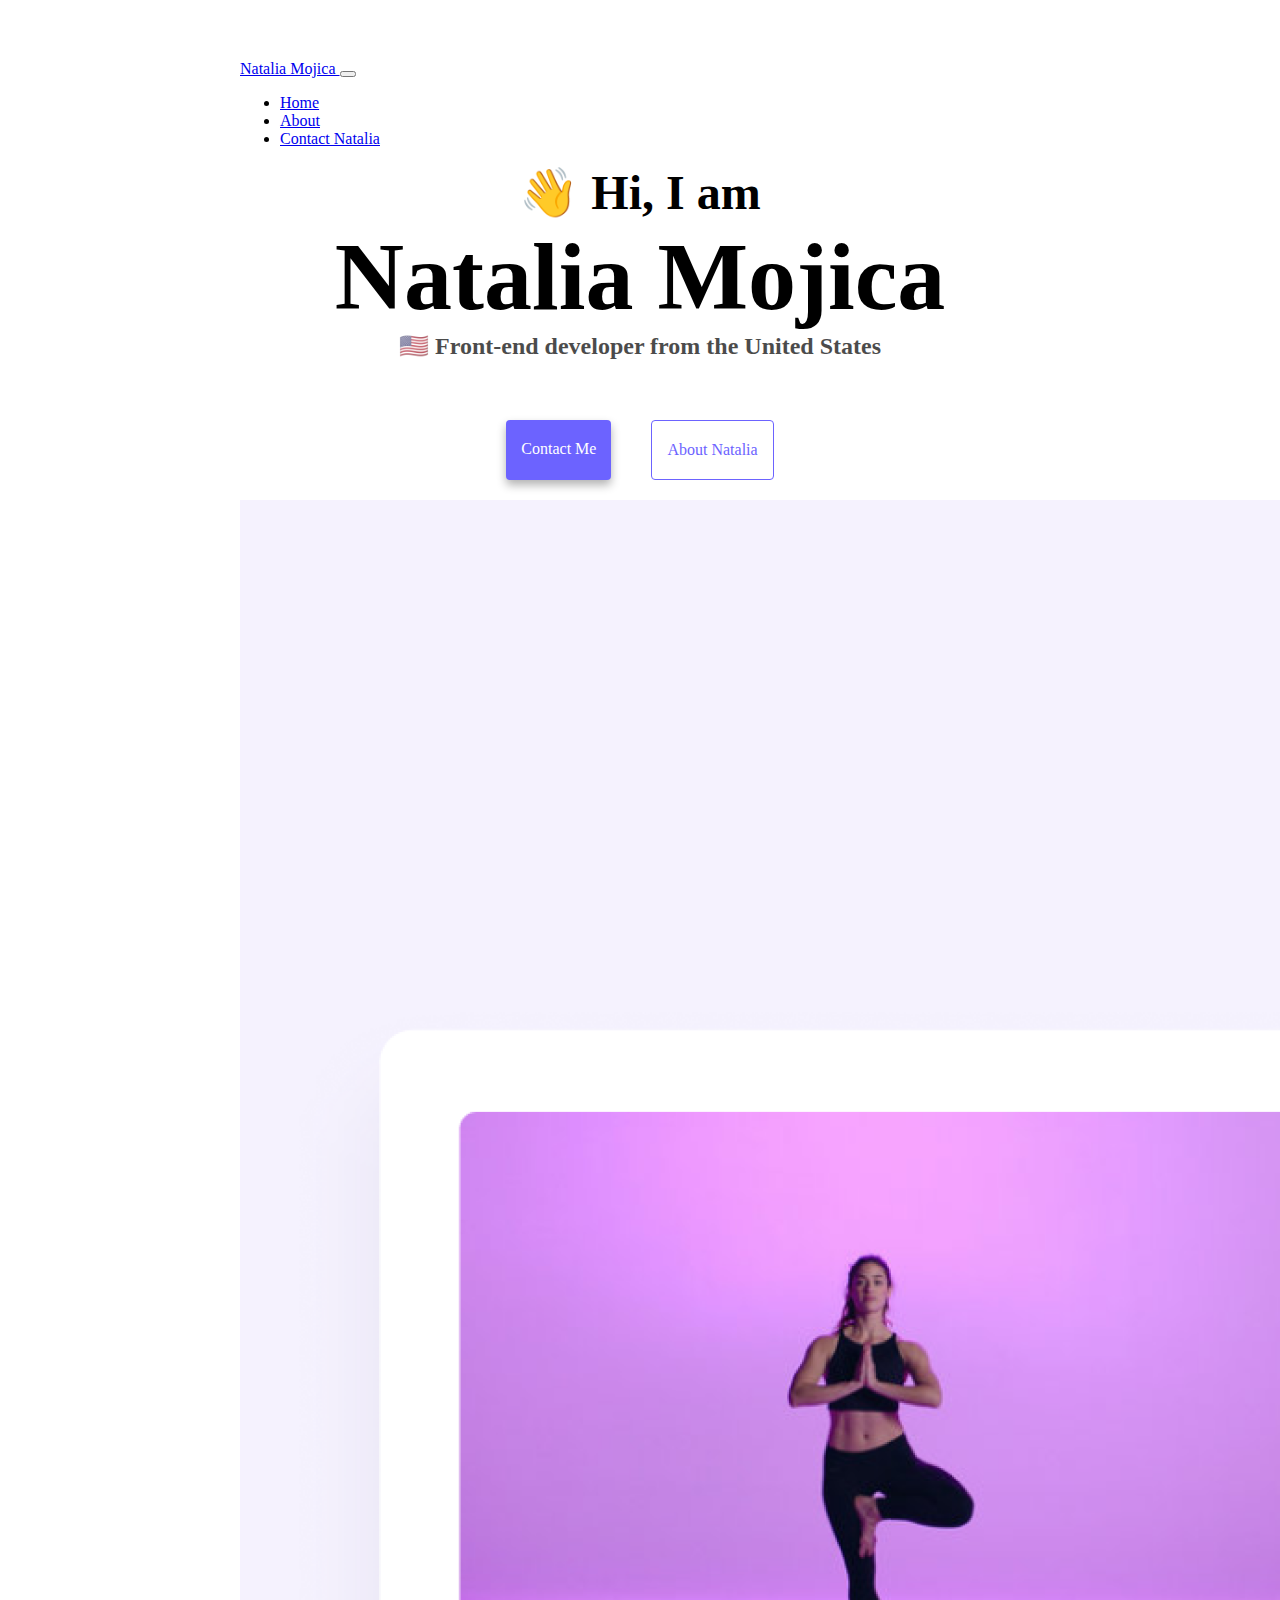
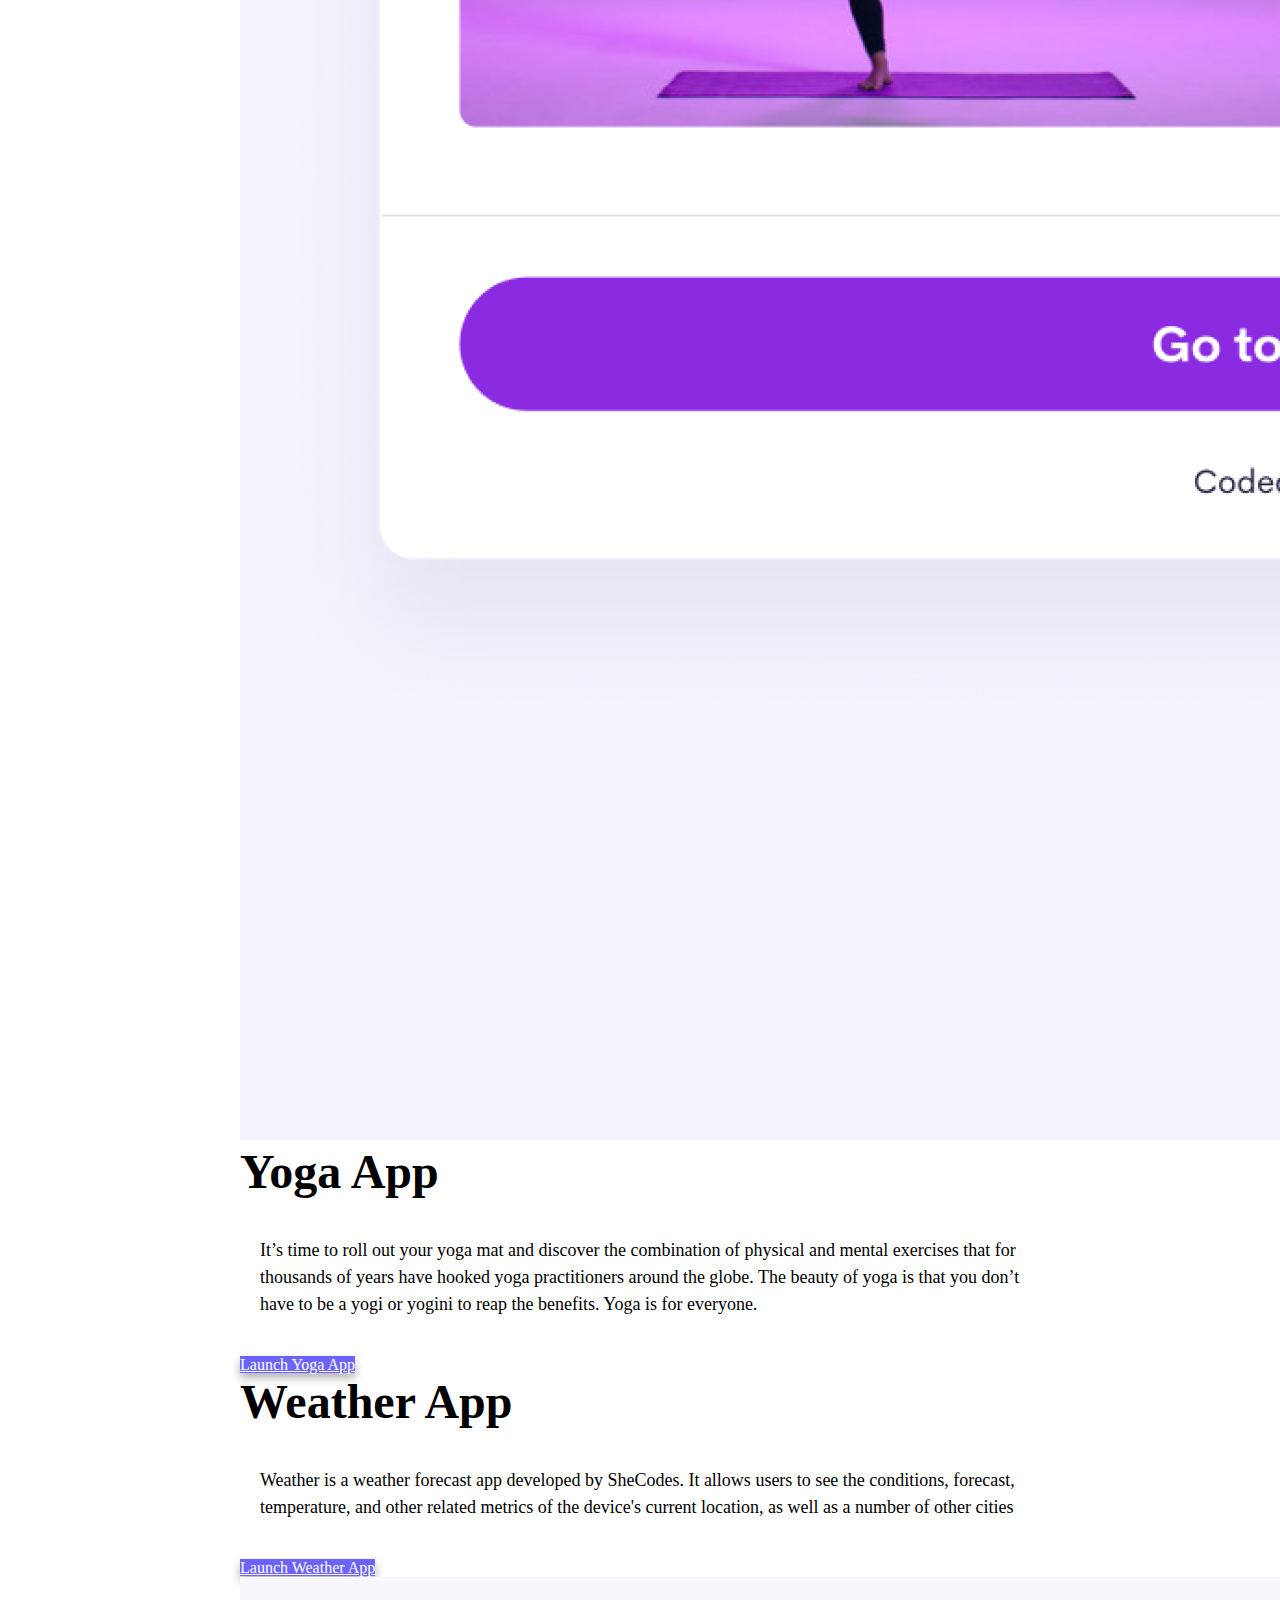
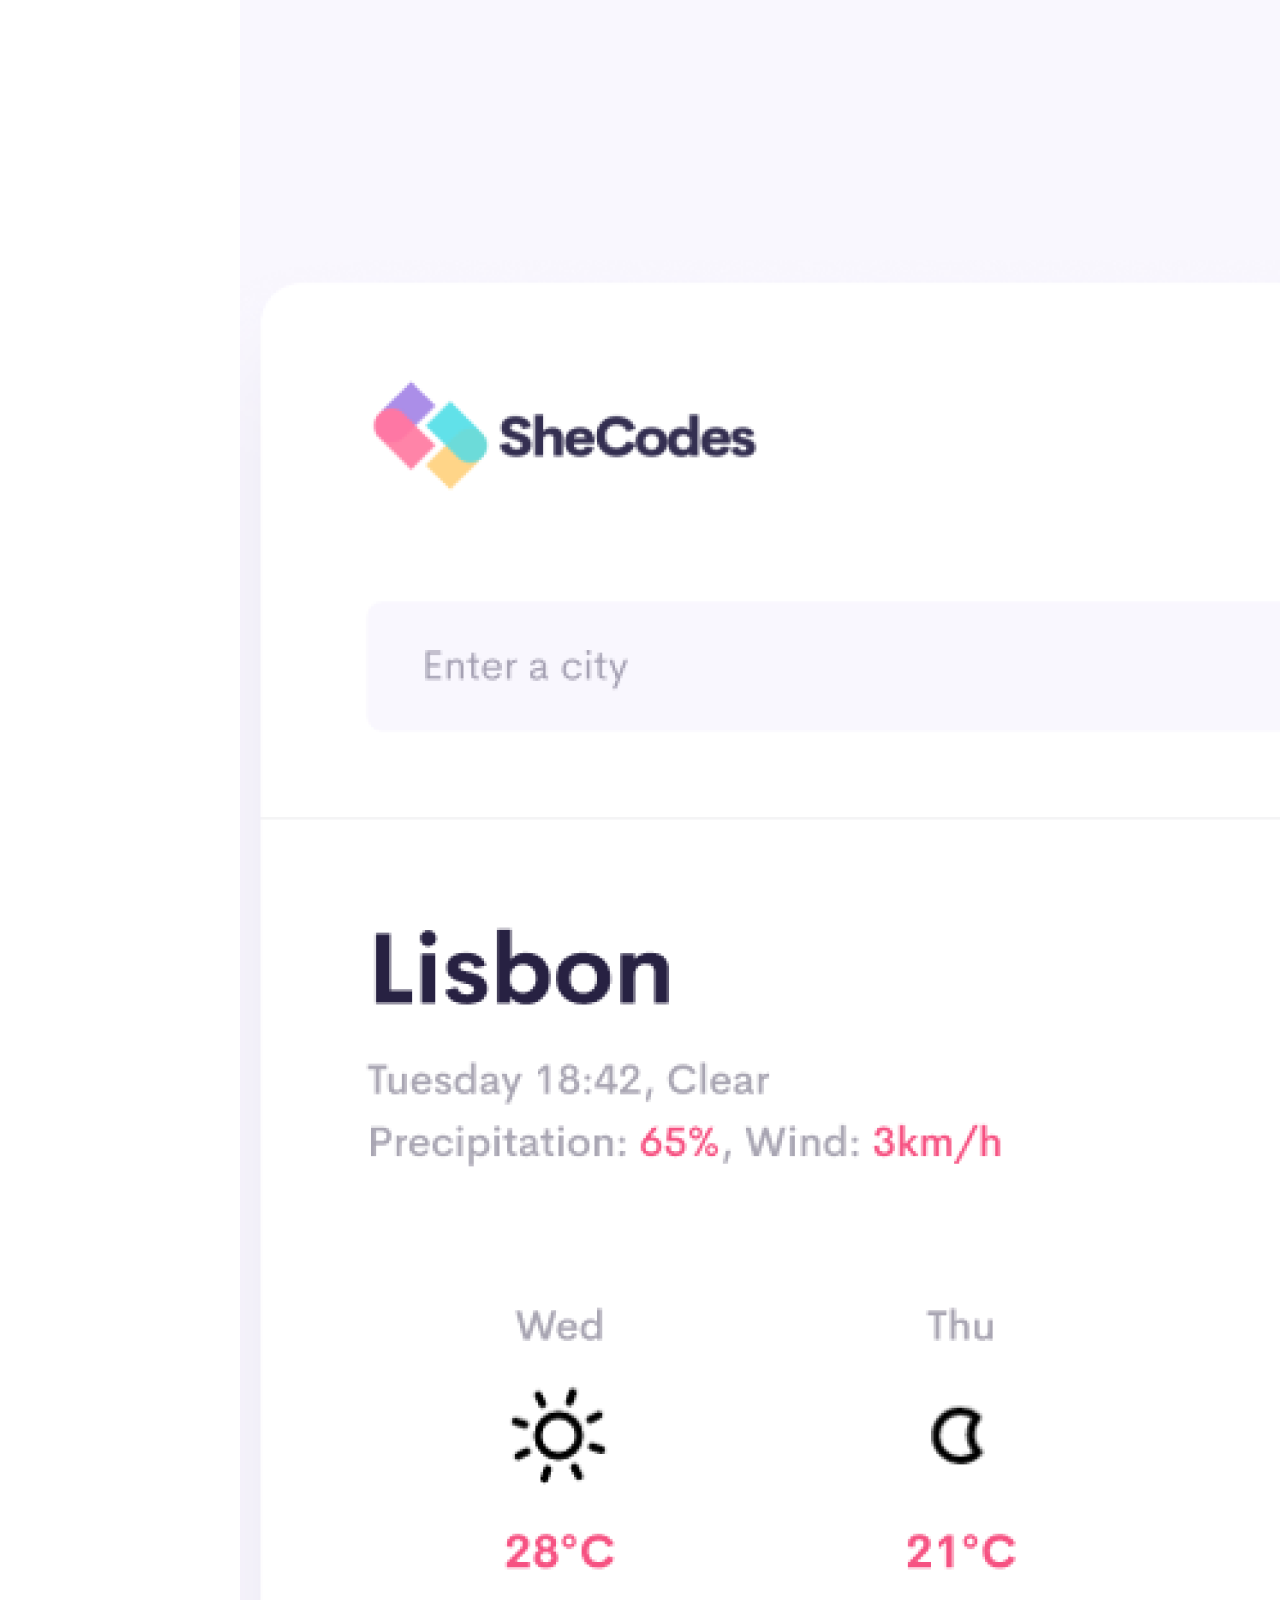
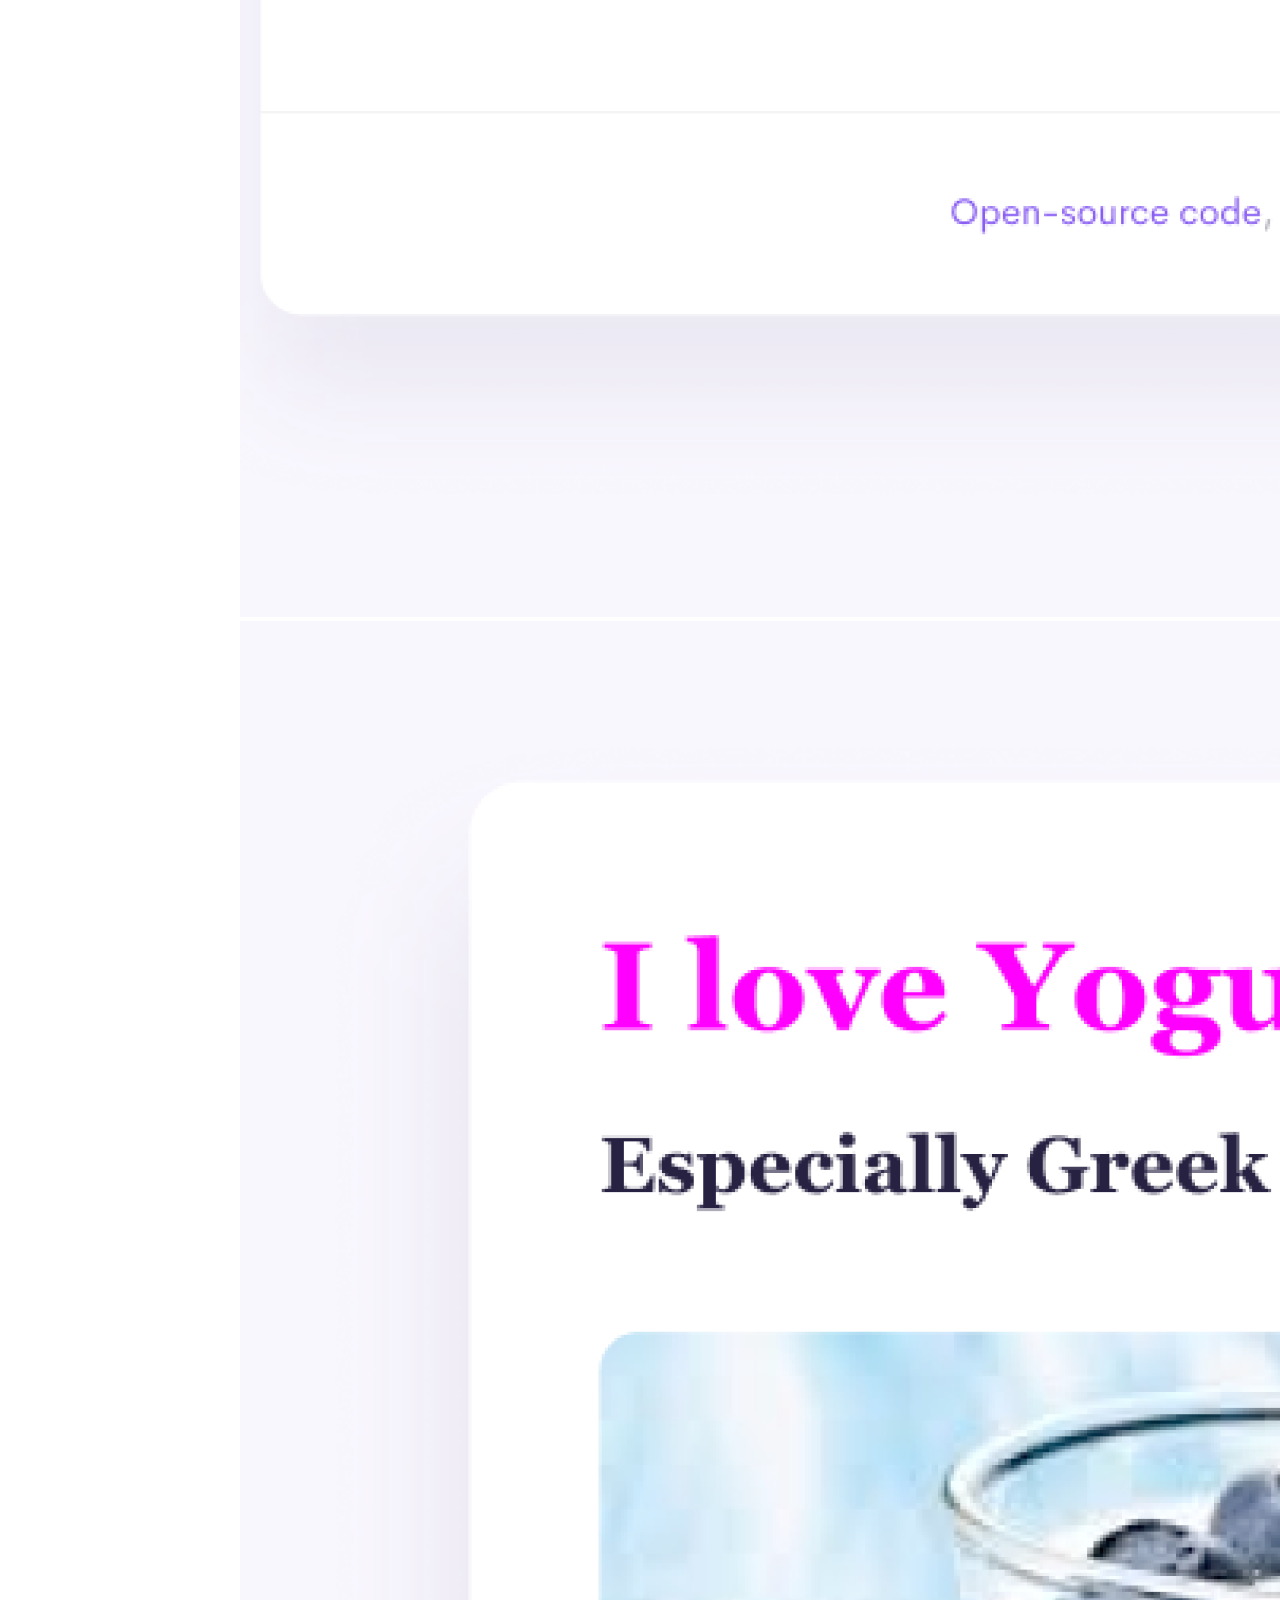
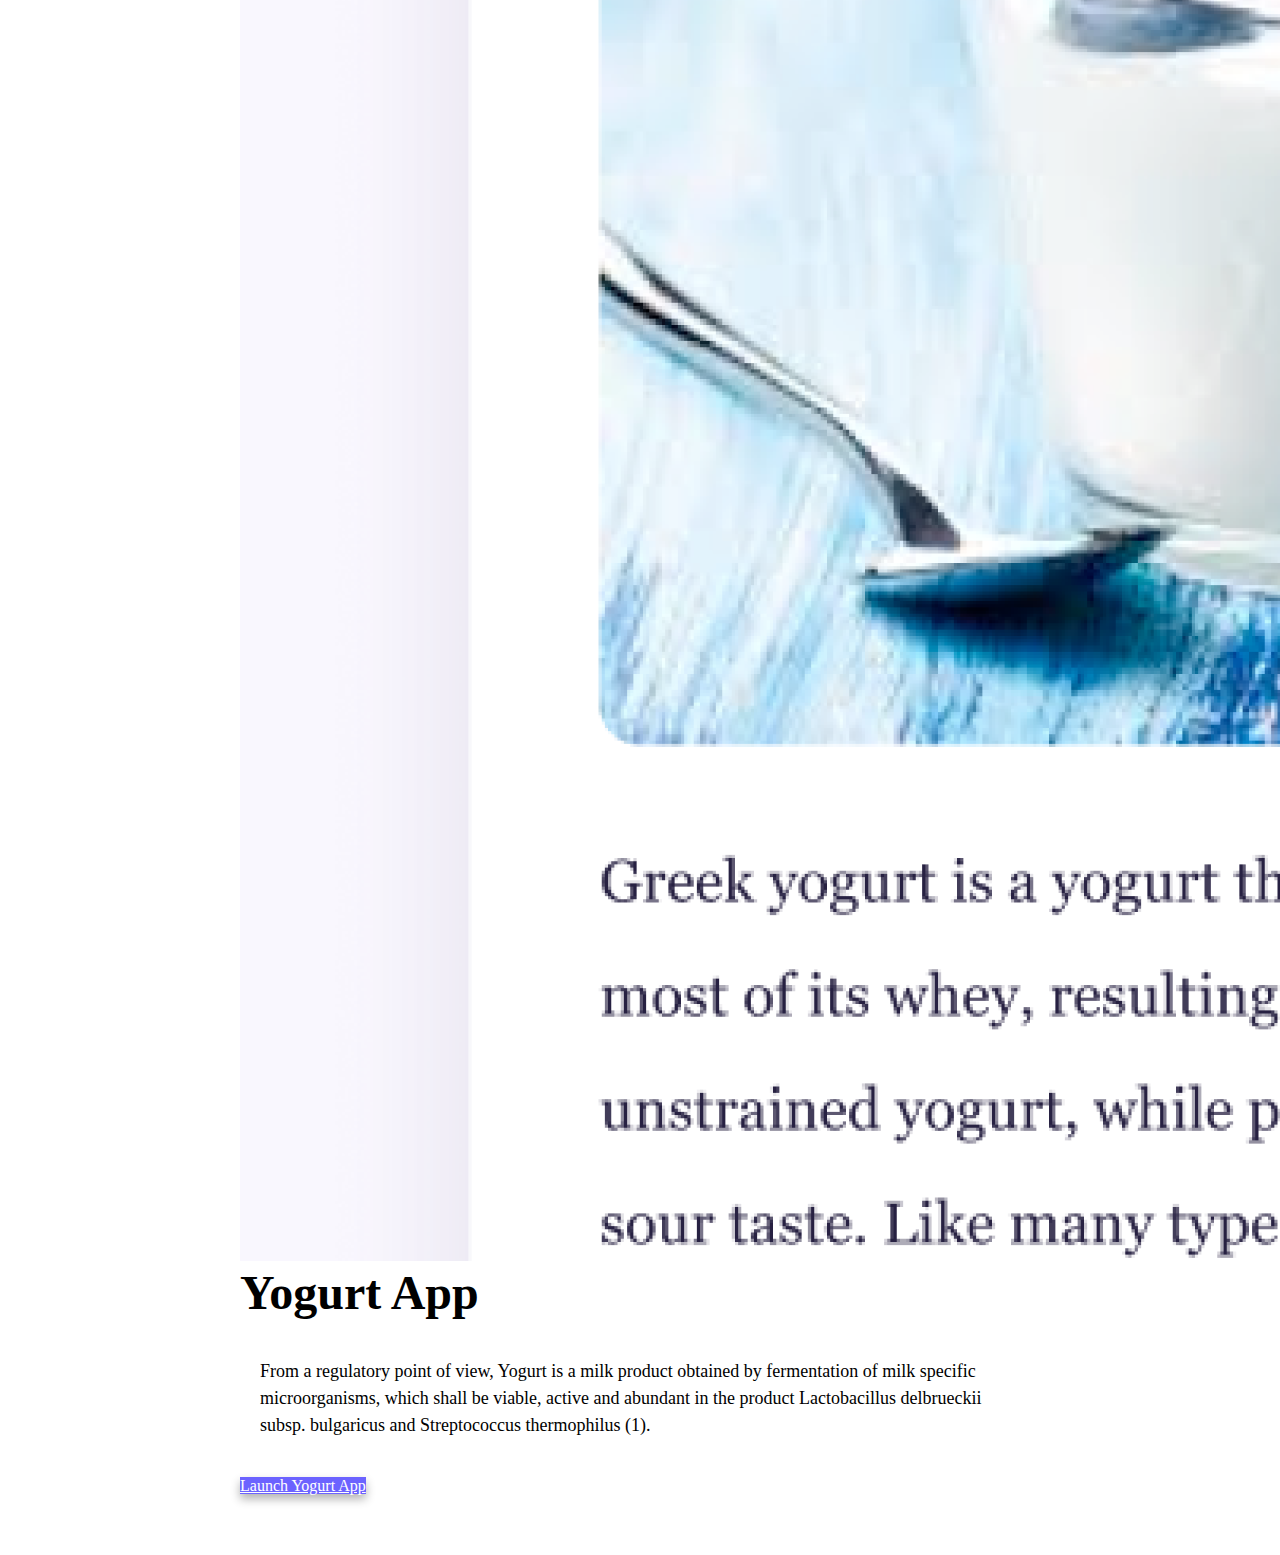
<file: index.html>
<!DOCTYPE html>
<html lang="en">
  <head>
    <meta charset="UTF-8" />
    <meta http-equiv="X-UA-Compatible" content="IE=edge" />
    <meta name="viewport" content="width=device-width, initial-scale=1.0" />
    <meta
      name="Natalia Mojica Coding Portfolio"
      content="Front-End Developer Portfolio"
    />
    <title>Natalia Mojica Coding Portfolio</title>
    <link
      href="https://cdn.jsdelivr.net/npm/bootstrap@5.2.3/dist/css/bootstrap.min.css"
      rel="stylesheet"
      integrity="sha384-rbsA2VBKQhggwzxH7pPCaAqO46MgnOM80zW1RWuH61DGLwZJEdK2Kadq2F9CUG65"
      crossorigin="anonymous"
    />
    <script
      src="https://cdn.jsdelivr.net/npm/bootstrap@5.2.3/dist/js/bootstrap.bundle.min.js"
      integrity="sha384-kenU1KFdBIe4zVF0s0G1M5b4hcpxyD9F7jL+jjXkk+Q2h455rYXK/7HAuoJl+0I4"
      crossorigin="anonymous"
    ></script>
    <link rel="stylesheet" href="style.css" />
    <style>
      @media (max-width: 576px) {
        h4 {
          font-size: 18px;
          text-align: center;
        }
        .img-fluid {
          display: none;
        }
      }
    </style>
  </head>
  <body>
    <nav class="navbar navbar-expand-lg navbar-light bg-light fixed-top">
      <div class="container-fluid">
        <a class="navbar-brand" href="index.html">
          Natalia Mojica
        </a>
        <button
          class="navbar-toggler"
          type="button"
          data-bs-toggle="collapse"
          data-bs-target="#navbarNav"
          aria-controls="navbarNav"
          aria-expanded="false"
          aria-label="Toggle navigation"
        >
          <span class="navbar-toggler-icon"></span>
        </button>
        <div class="collapse navbar-collapse" id="navbarNav">
          <ul class="navbar-nav">
            <li class="nav-item">
              <a class="nav-link active" aria-current="page" href="#">Home</a>
            </li>
            <li class="nav-item">
              <a class="nav-link" href="about.html">About</a>
            </li>
            <li class="nav-item">
              <a class="nav-link" href="about.html#contact">Contact Natalia</a>
            </li>
          </ul>
        </div>
      </div>
    </nav>
    <h2>👋 Hi, I am</h2>
    <h1>Natalia Mojica</h1>
    <h3>🇺🇸 Front-end developer from the United States</h3>
    <div class="navigation-links">
      <a href="about.html#contact" class="contact-link">Contact Me</a>
      <a href="about.html" class="about-link">About Natalia</a>
    </div>
    <div class="container">
      <div class="row">
        <div class="col-md-6">
          <img
            src="images/yoga.png"
            alt="Image of yoga pose"
            class="img-fluid rounded p-4"
          />
        </div>
        <div class="col-md-6">
          <h2 class="mb-3">Yoga App</h2>
          <p>
            It’s time to roll out your yoga mat and discover the combination of
            physical and mental exercises that for thousands of years have
            hooked yoga practitioners around the globe. The beauty of yoga is
            that you don’t have to be a yogi or yogini to reap the benefits.
            Yoga is for everyone.
          </p>
          <div class="app-links">
            <a href="https://www.shecodes.io/" class="btn btn-light pt-3 pb-3"
              >Launch Yoga App
            </a>
          </div>
        </div>
        <div class="col-md-6">
          <h2 class="mb-3">Weather App</h2>
          <p>
            Weather is a weather forecast app developed by SheCodes. It allows
            users to see the conditions, forecast, temperature, and other
            related metrics of the device's current location, as well as a
            number of other cities
          </p>
          <div class="app-links">
            <a href="https://www.shecodes.io/" class="btn btn-light pt-3 pb-3"
              >Launch Weather App
            </a>
          </div>
        </div>
        <div class="col-md-6">
          <img
            src="images/weather.png"
            alt="Weather application"
            class="img-fluid rounded p-4"
          />
        </div>
        <div class="col-md-6">
          <img
            src="images/yogurt.png"
            alt="Image of yogurt"
            class="img-fluid rounded p-4"
          />
        </div>
        <div class="col-md-6">
          <h2 class="mb-3">Yogurt App</h2>
          <p>
            From a regulatory point of view, Yogurt is a milk product obtained
            by fermentation of milk specific microorganisms, which shall be
            viable, active and abundant in the product Lactobacillus delbrueckii
            subsp. bulgaricus and Streptococcus thermophilus (1).
          </p>
          <div class="app-links">
            <a href="https://www.shecodes.io/" class="btn btn-light pt-3 pb-3">
              Launch Yogurt App
            </a>
          </div>
        </div>
      </div>
    </div>
  </body>
</html>
</file>
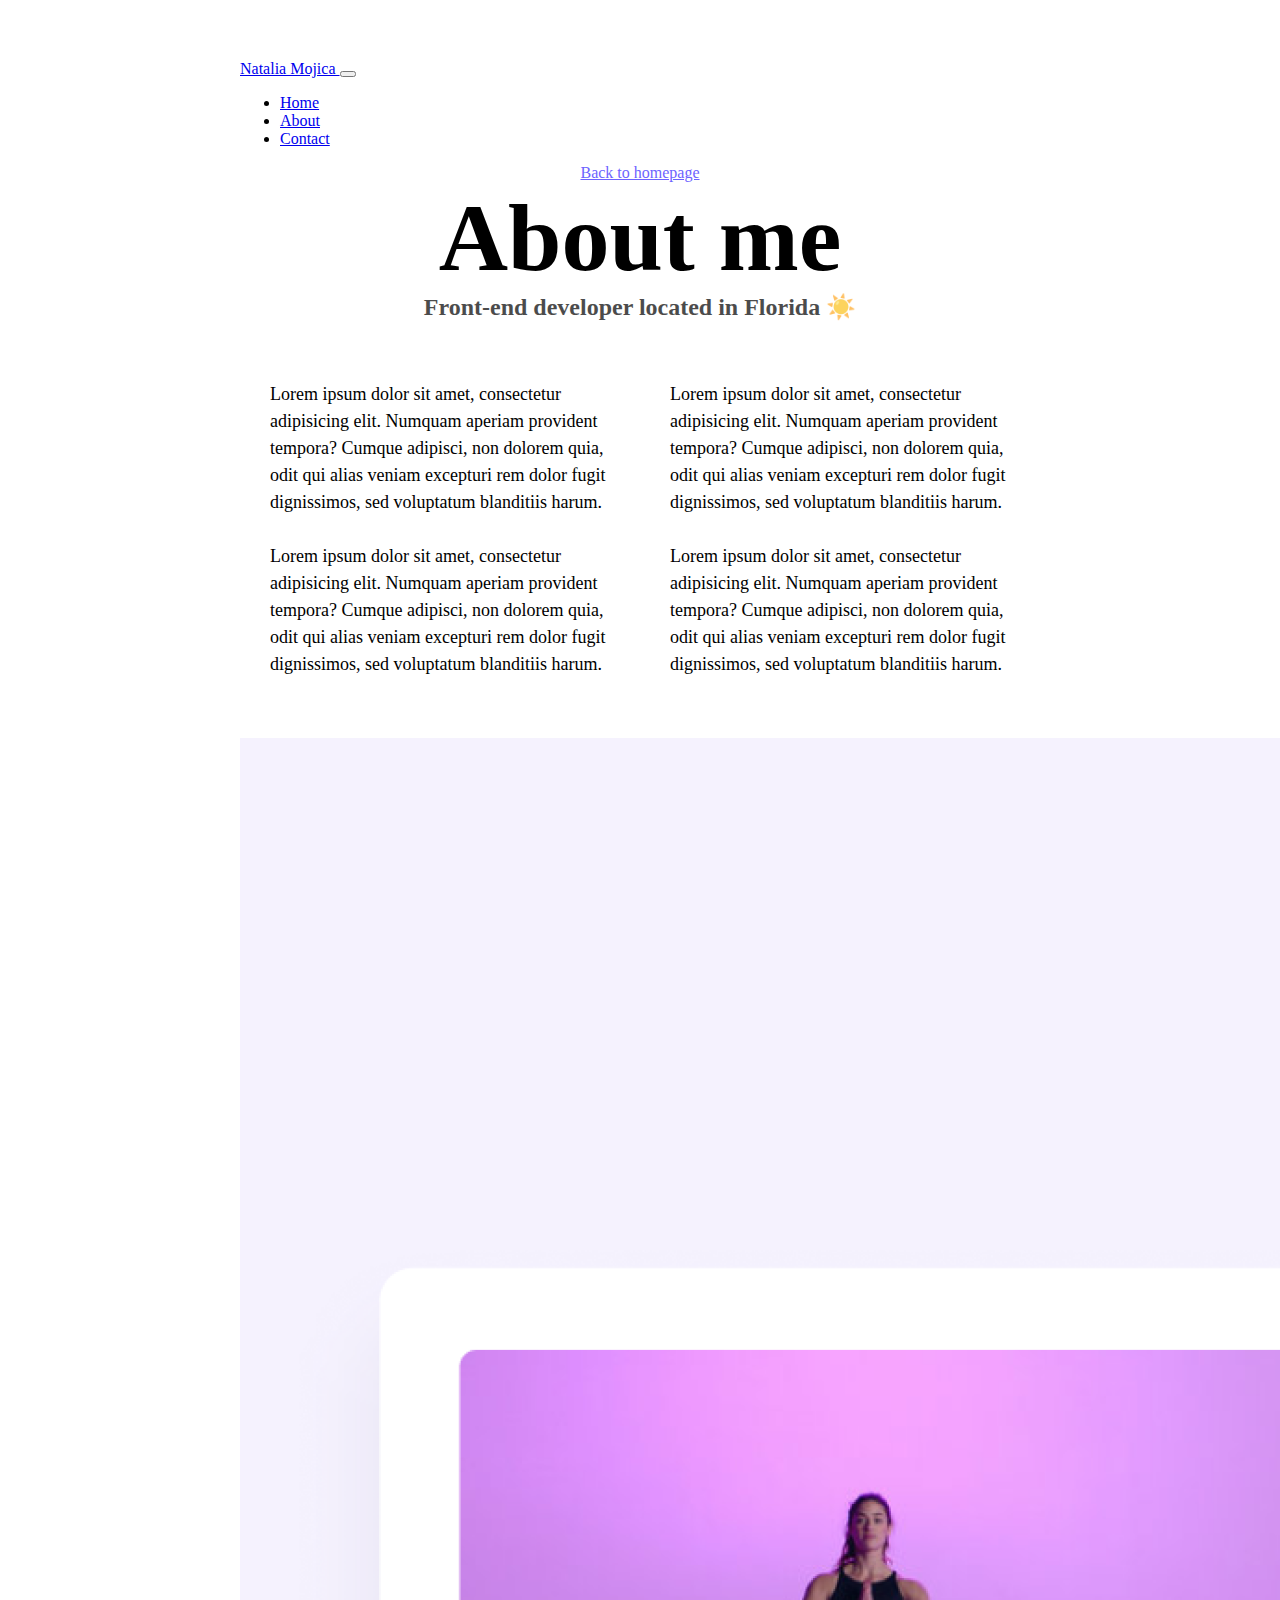
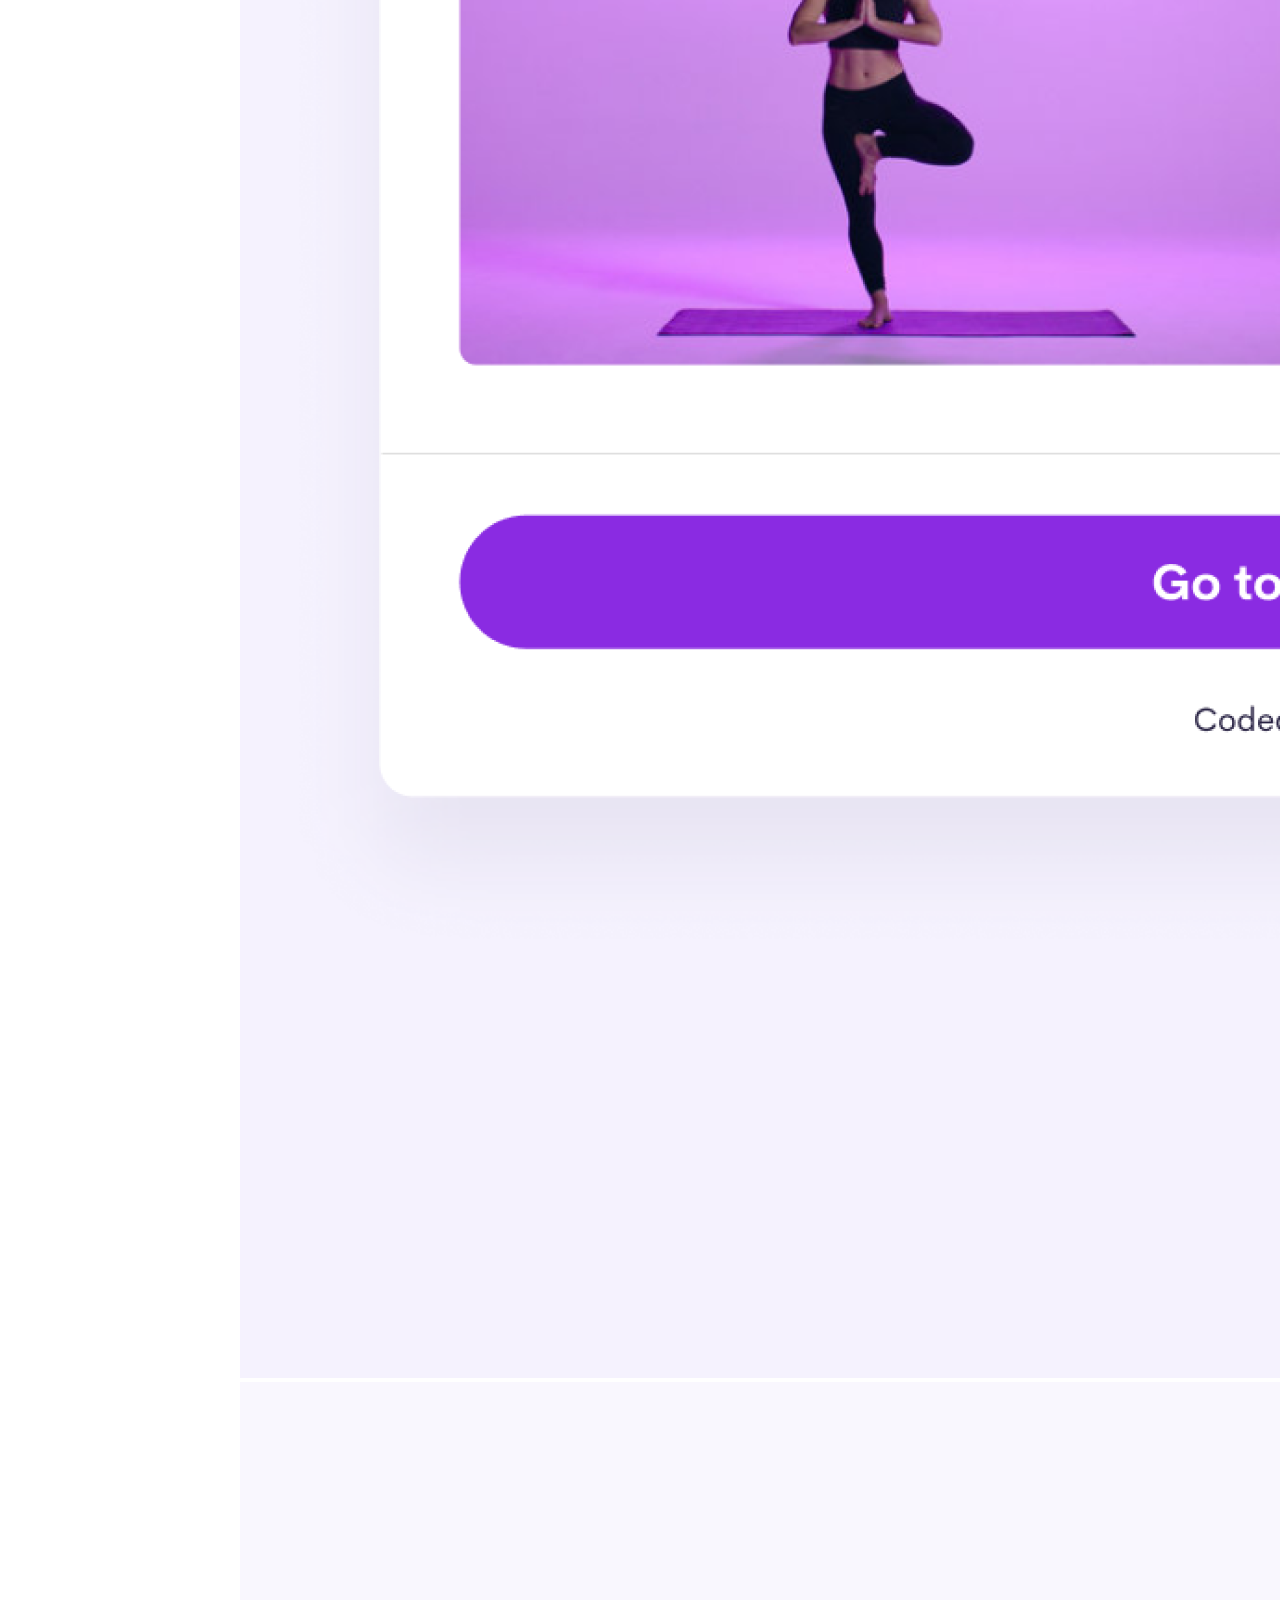
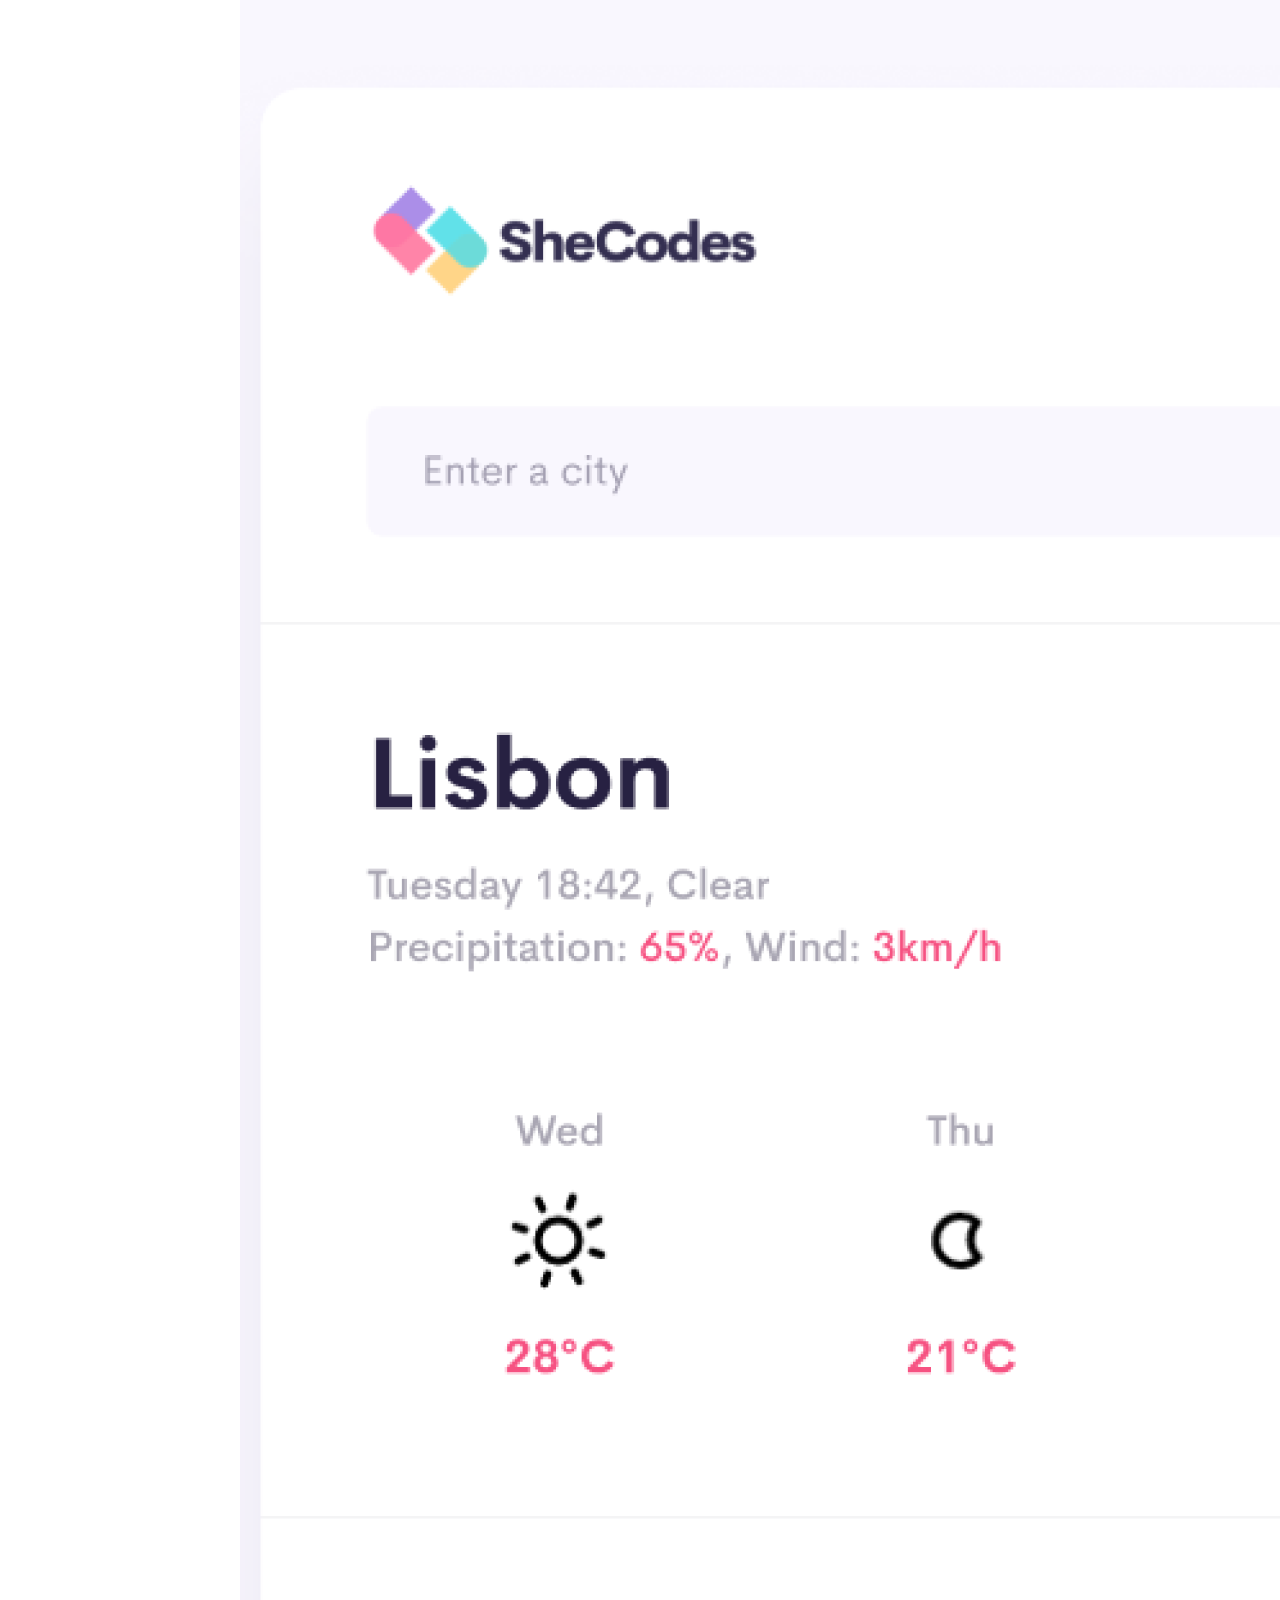
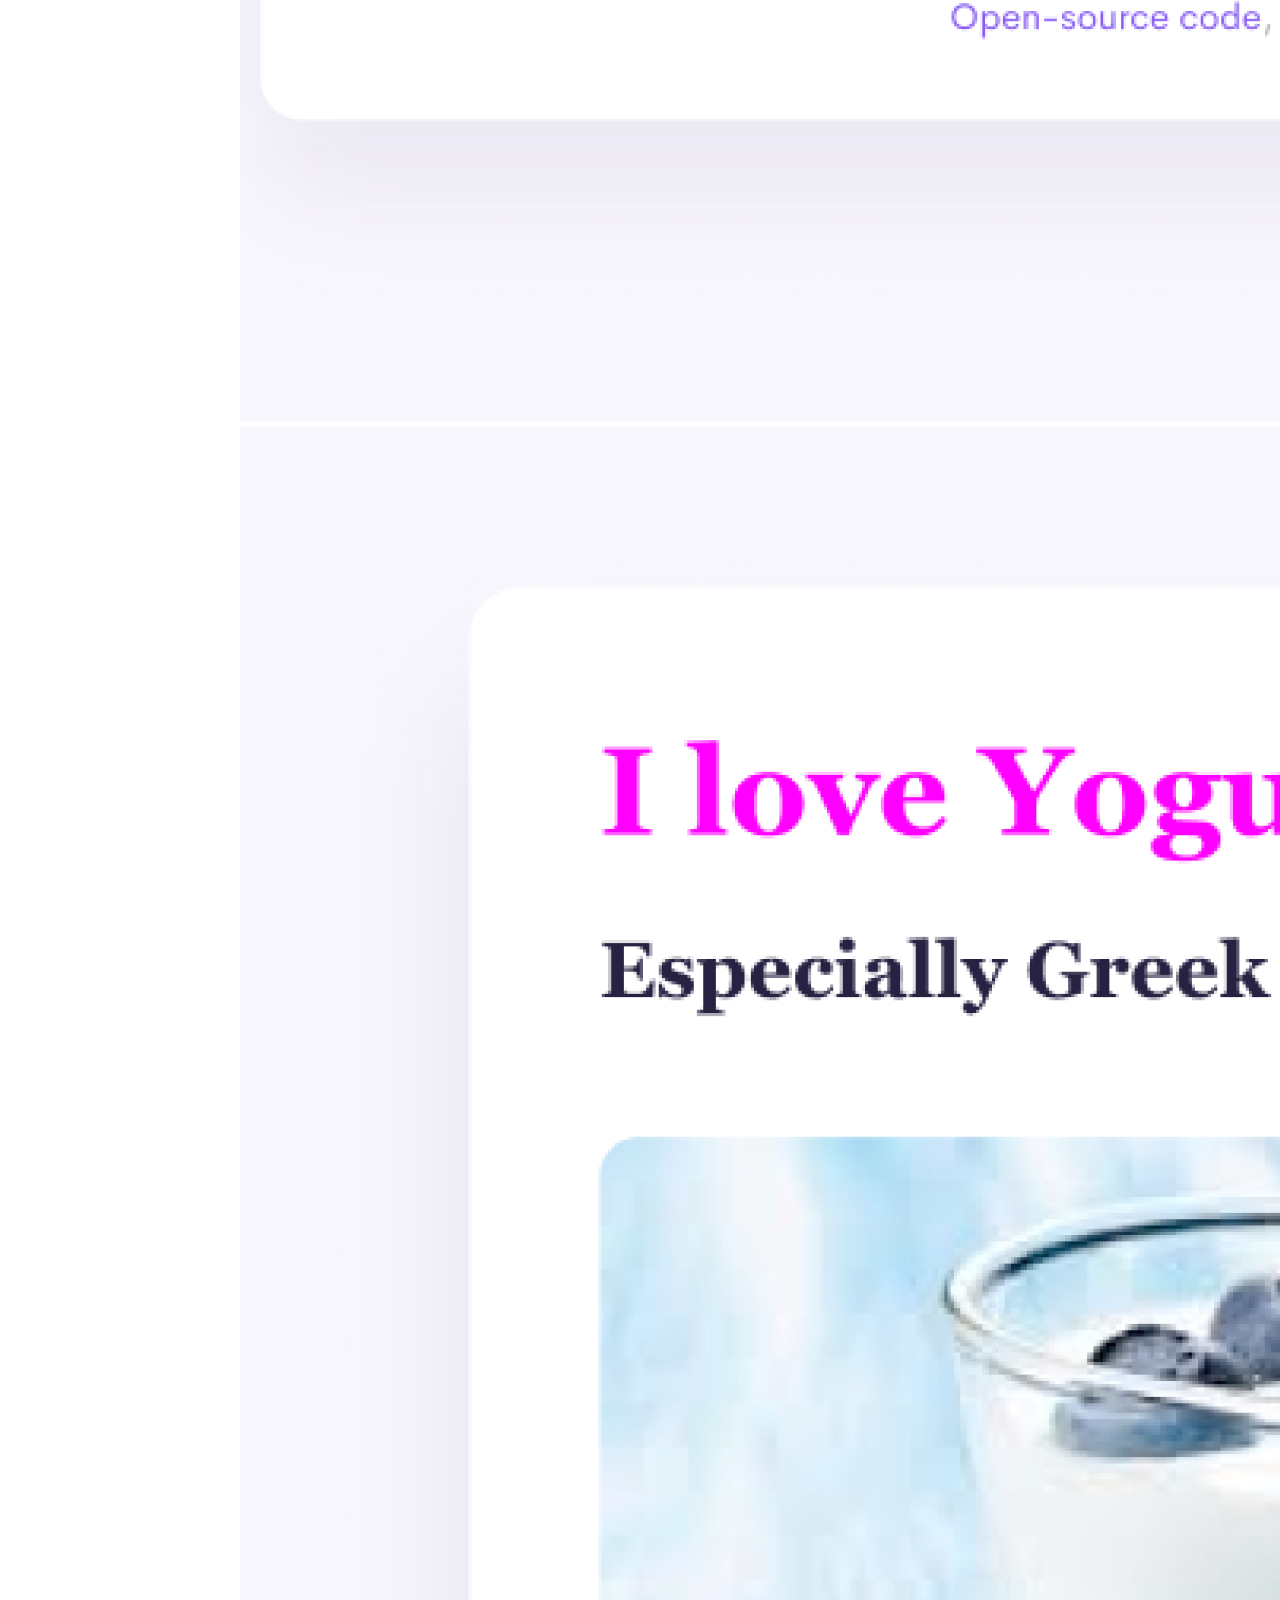
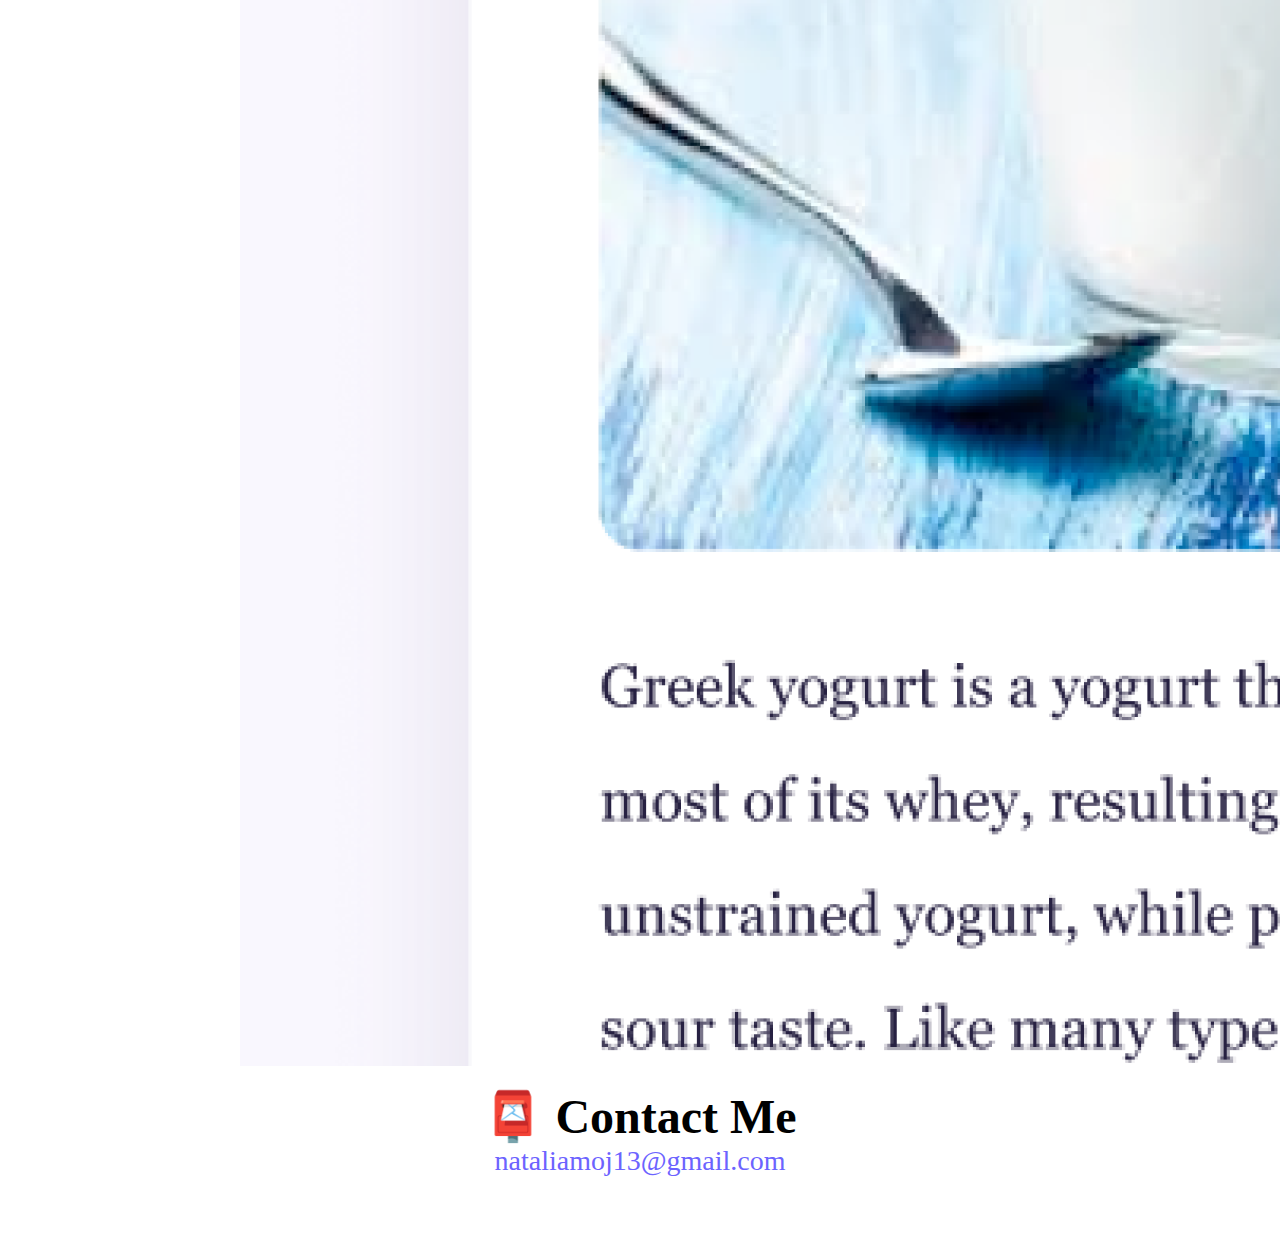
<file: about.html>
<!DOCTYPE html>
<html lang="en">
  <head>
    <meta charset="UTF-8" />
    <meta http-equiv="X-UA-Compatible" content="IE=edge" />
    <meta name="viewport" content="width=device-width, initial-scale=1.0" />
    <link
      href="https://cdn.jsdelivr.net/npm/bootstrap@5.2.3/dist/css/bootstrap.min.css"
      rel="stylesheet"
      integrity="sha384-rbsA2VBKQhggwzxH7pPCaAqO46MgnOM80zW1RWuH61DGLwZJEdK2Kadq2F9CUG65"
      crossorigin="anonymous"
    />
    <script
      src="https://cdn.jsdelivr.net/npm/bootstrap@5.2.3/dist/js/bootstrap.bundle.min.js"
      integrity="sha384-kenU1KFdBIe4zVF0s0G1M5b4hcpxyD9F7jL+jjXkk+Q2h455rYXK/7HAuoJl+0I4"
      crossorigin="anonymous"
    ></script>
    <link rel="stylesheet" href="style.css" />
    <title>About Natalia</title>
  </head>
  <nav class="navbar navbar-expand-lg navbar-light bg-light fixed-top">
    <div class="container-fluid">
      <a class="navbar-brand" href="index.html">
        Natalia Mojica
      </a>
      <button
        class="navbar-toggler"
        type="button"
        data-bs-toggle="collapse"
        data-bs-target="#navbarNav"
        aria-controls="navbarNav"
        aria-expanded="false"
        aria-label="Toggle navigation"
      >
        <span class="navbar-toggler-icon"></span>
      </button>
      <div class="collapse navbar-collapse" id="navbarNav">
        <ul class="navbar-nav">
          <li class="nav-item">
            <a class="nav-link active" aria-current="page" href="#">Home</a>
          </li>
          <li class="nav-item">
            <a class="nav-link" href="about.html">About</a>
          </li>
          <li class="nav-item">
            <a class="nav-link" href="#">Contact</a>
          </li>
        </ul>
      </div>
    </div>
  </nav>
  <body>
    <a href="index.html" class="homepage-link">Back to homepage</a>
    <h1>About me</h1>
    <h3>Front-end developer located in Florida ☀️</h3>
    <div class="about-paragraphs">
      <p>
        Lorem ipsum dolor sit amet, consectetur adipisicing elit. Numquam
        aperiam provident tempora? Cumque adipisci, non dolorem quia, odit qui
        alias veniam excepturi rem dolor fugit dignissimos, sed voluptatum
        blanditiis harum.
        <br />
        <br />
        Lorem ipsum dolor sit amet, consectetur adipisicing elit. Numquam
        aperiam provident tempora? Cumque adipisci, non dolorem quia, odit qui
        alias veniam excepturi rem dolor fugit dignissimos, sed voluptatum
        blanditiis harum.
      </p>
      <p>
        Lorem ipsum dolor sit amet, consectetur adipisicing elit. Numquam
        aperiam provident tempora? Cumque adipisci, non dolorem quia, odit qui
        alias veniam excepturi rem dolor fugit dignissimos, sed voluptatum
        blanditiis harum.
        <br />
        <br />
        Lorem ipsum dolor sit amet, consectetur adipisicing elit. Numquam
        aperiam provident tempora? Cumque adipisci, non dolorem quia, odit qui
        alias veniam excepturi rem dolor fugit dignissimos, sed voluptatum
        blanditiis harum.
      </p>
    </div>
    <div class="container">
        <div class="row">
          <div class="col-md-4">
              <img src="images/yoga.png" class="img-fluid rounded border p-4" />
          </div>
          <div class="col-md-4">
              <img src="images/weather.png" class="img-fluid rounded border p-4" />
          </div>
          <div class="col-md-4">
              <img src="images/yogurt.png" class="img-fluid rounded border p-4" />
        </div>
      </div>
    </br> 
    </body>
    <div id="contact">
      <h2>📮 Contact Me</h2>
      <a href="mailto:nataliamoj13@gmail.com" class="email-link">
        nataliamoj13@gmail.com
      </a>
    </div>
  </body>
</html>
</file>
<file: style.css>
:root {
  --primary-color: #6c63ff;
  --secondary-color: #f5f2fe;
  --box-shadow: 0 5px 10px rgba(0, 0, 0, 0.3);
}

body {
  margin: 60px auto;
  max-width: 800px;
}

h1,
h2,
h3 {
  text-align: center;
  margin: 0;
}

h1 {
  font-size: 96px;
}

h2 {
  font-size: 48px;
}

h3 {
  font-size: 24px;
  opacity: 0.7;
}

p {
  padding: 20px;
  border-radius: 4px;
  font-size: 18px;
  line-height: 1.5;
  display: flex;
  justify-content: flex-start;
}

.navigation-links {
  display: flex;
  margin-top: 40px;
  justify-content: center;
}

.navigation-links a {
  margin: 20px;
  border-radius: 4px;
  padding: 20px 15px;
  text-decoration: none;
  text-transform: capitalize;
}

.contact-link {
  background: var(--primary-color);
  box-shadow: var(--box-shadow);
  color: white;
}

.about-link {
  color: var(--primary-color);
  border: 1px solid var(--primary-color);
}

.homepage-link {
  color: var(--primary-color);
  text-align: center;
  display: block;
}

.about-paragraphs {
  display: flex;
  margin: 30px 0;
}

.about-paragraphs p {
  margin: 10px;
}

.email-link {
  display: flex;
  justify-content: center;
  color: var(--primary-color);
  font-size: 28px;
  text-decoration: none;
}

.email-link:hover {
  text-decoration: underline;
}

.btn {
  background: var(--primary-color);
  box-shadow: var(--box-shadow);
  color: white;
  border: none;
}

.mb-3 {
  display: flex;
}
</file>
